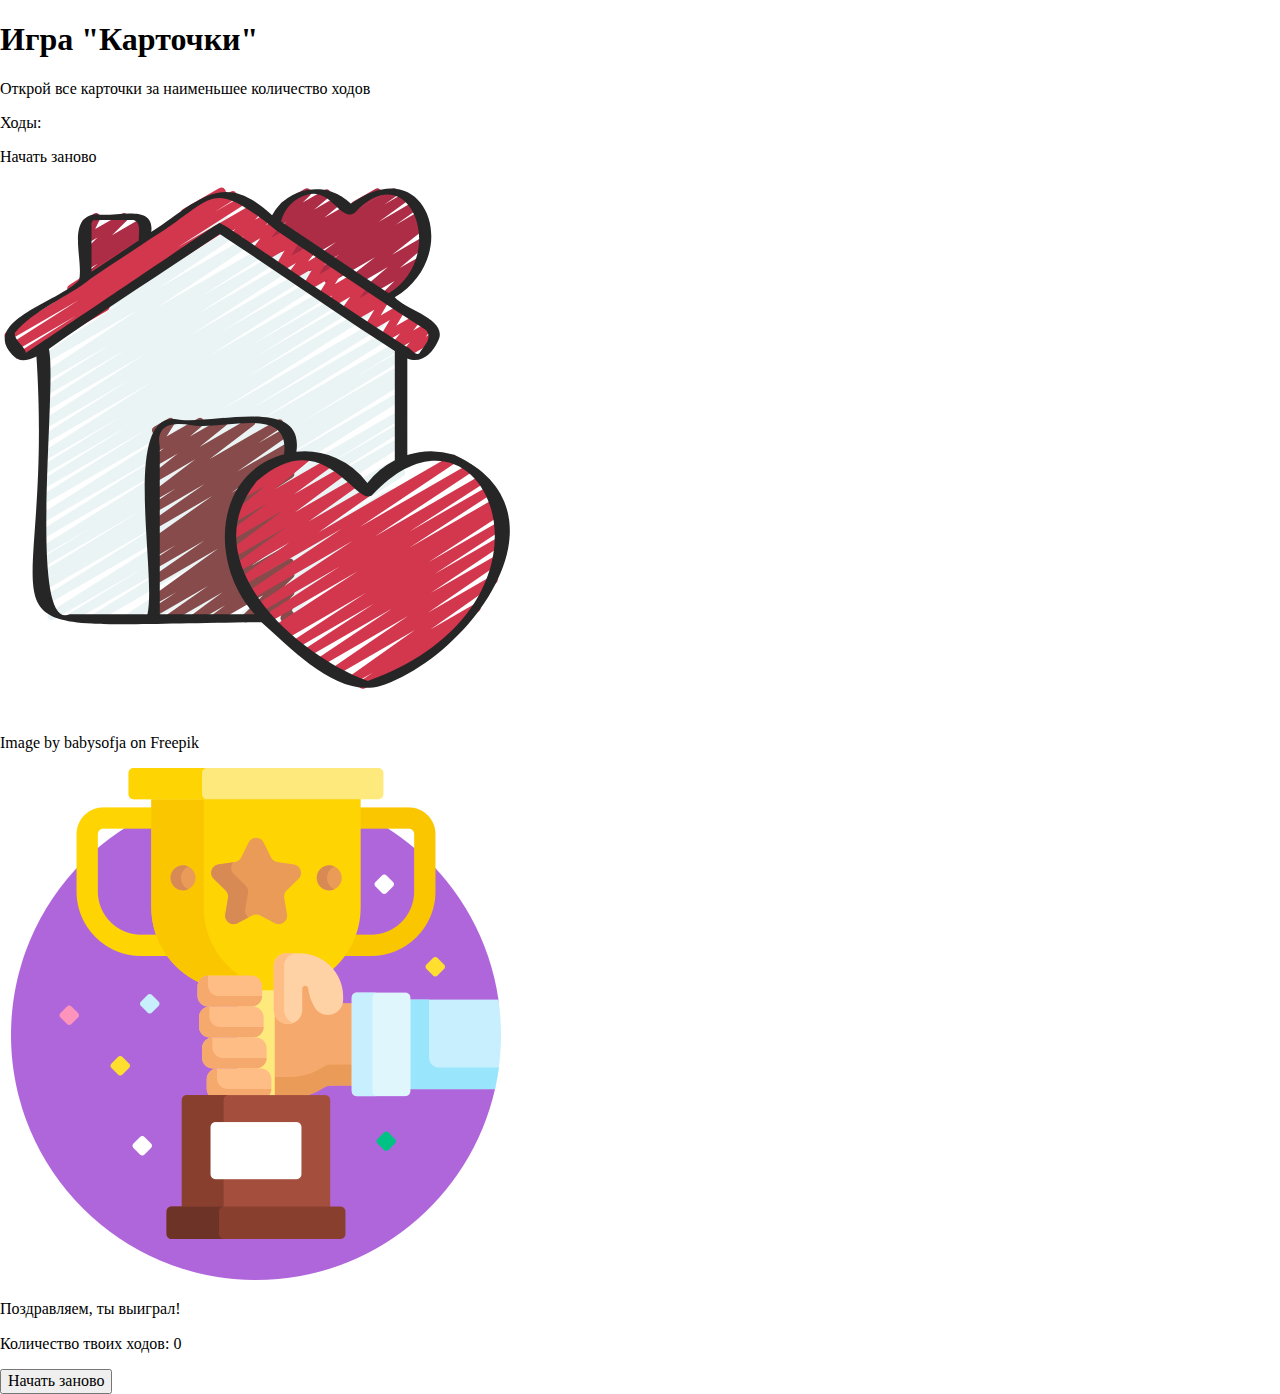
<file: index.html>
<!DOCTYPE html>
<html lang="en">
	<head>
		<meta charset="UTF-8" />
		<meta name="viewport" content="width=device-width, initial-scale=1.0" />
		<title>Memory Game</title>
		<link rel="stylesheet" href="assets/style/normalize.css" />
		<link rel="stylesheet" href="/assets/style/style.css" />
		<link rel="preconnect" href="https://fonts.googleapis.com" />
		<link rel="preconnect" href="https://fonts.gstatic.com" crossorigin />
		<link
			href="https://fonts.googleapis.com/css2?family=Balsamiq+Sans:wght@400;700&family=Poppins:wght@400;500;600;700&display=swap"
			rel="stylesheet"
		/>
	</head>
	<body>
		<div class="container">
			<div class="main">
				<h1>Игра "Карточки"</h1>
				<p class="open">Открой все карточки за наименьшее количество ходов</p>
				<div class="settings">
					<p class="hod">Ходы: <span id="counter"></span></p>
					<p class="return">Начать заново</p>
				</div>
				<div class="game">
					<div class="game-cards">
						<img src="/assets/images/happy-house.svg" alt="default-card" class="img-card" />
						<div class="default-card"></div>
						<img class="default-card" />
						<img class="default-card" />
						<img class="default-card" />
						<img class="default-card" />
						<img class="default-card" />
						<img class="default-card" />
						<img class="default-card" />
						<img class="default-card" />
						<img class="default-card" />
						<img class="default-card" />
						<img class="default-card" />
						<img class="default-card" />
						<img class="default-card" />
						<img class="default-card" />
					</div>
				</div>
				<p>Image by babysofja on Freepik</p>
			</div>
			<div class="overlay">
				<div class="congratulations">
					<img src="/assets/images/award.png" alt="" />
					<p>Поздравляем, ты выиграл!</p>
					<p>Количество твоих ходов: <span>0</span></p>
					<button class="start-again_btn">Начать заново</button>
				</div>
			</div>
		</div>
	</body>
</html>
</file>
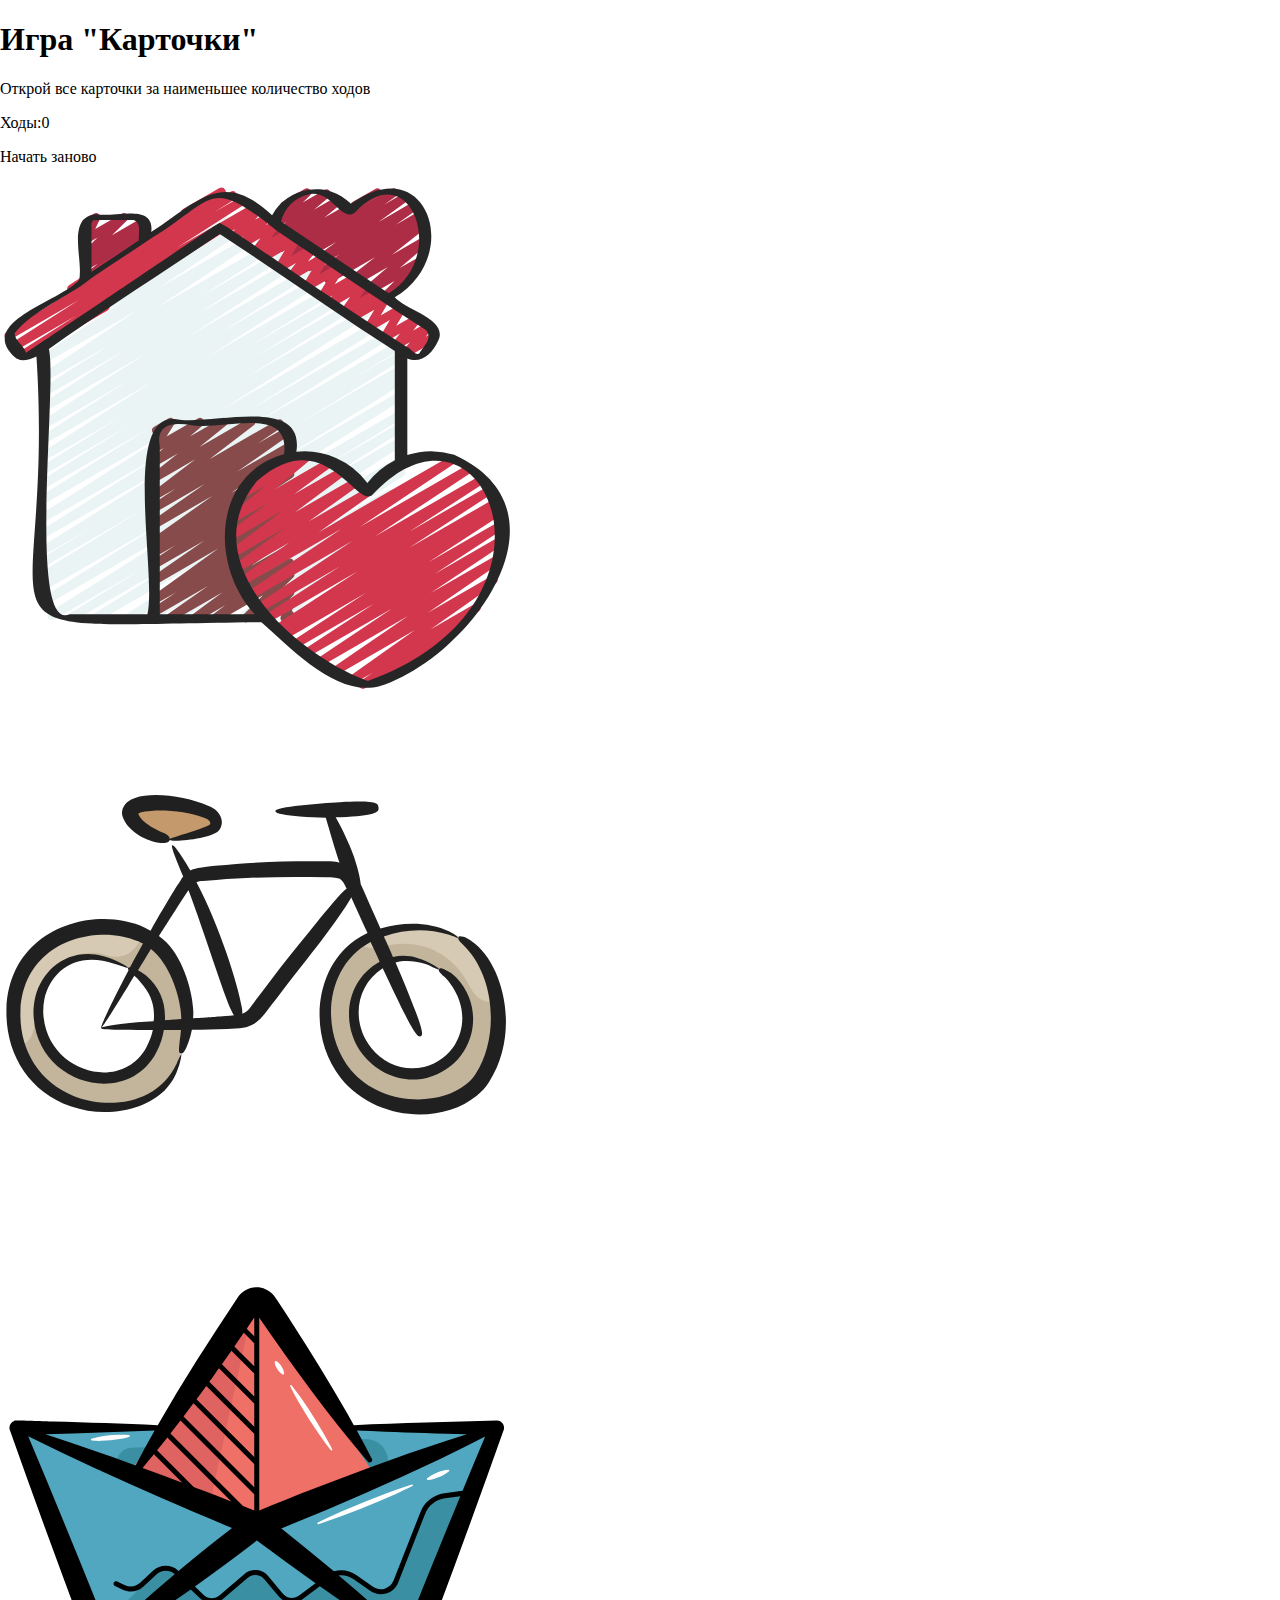
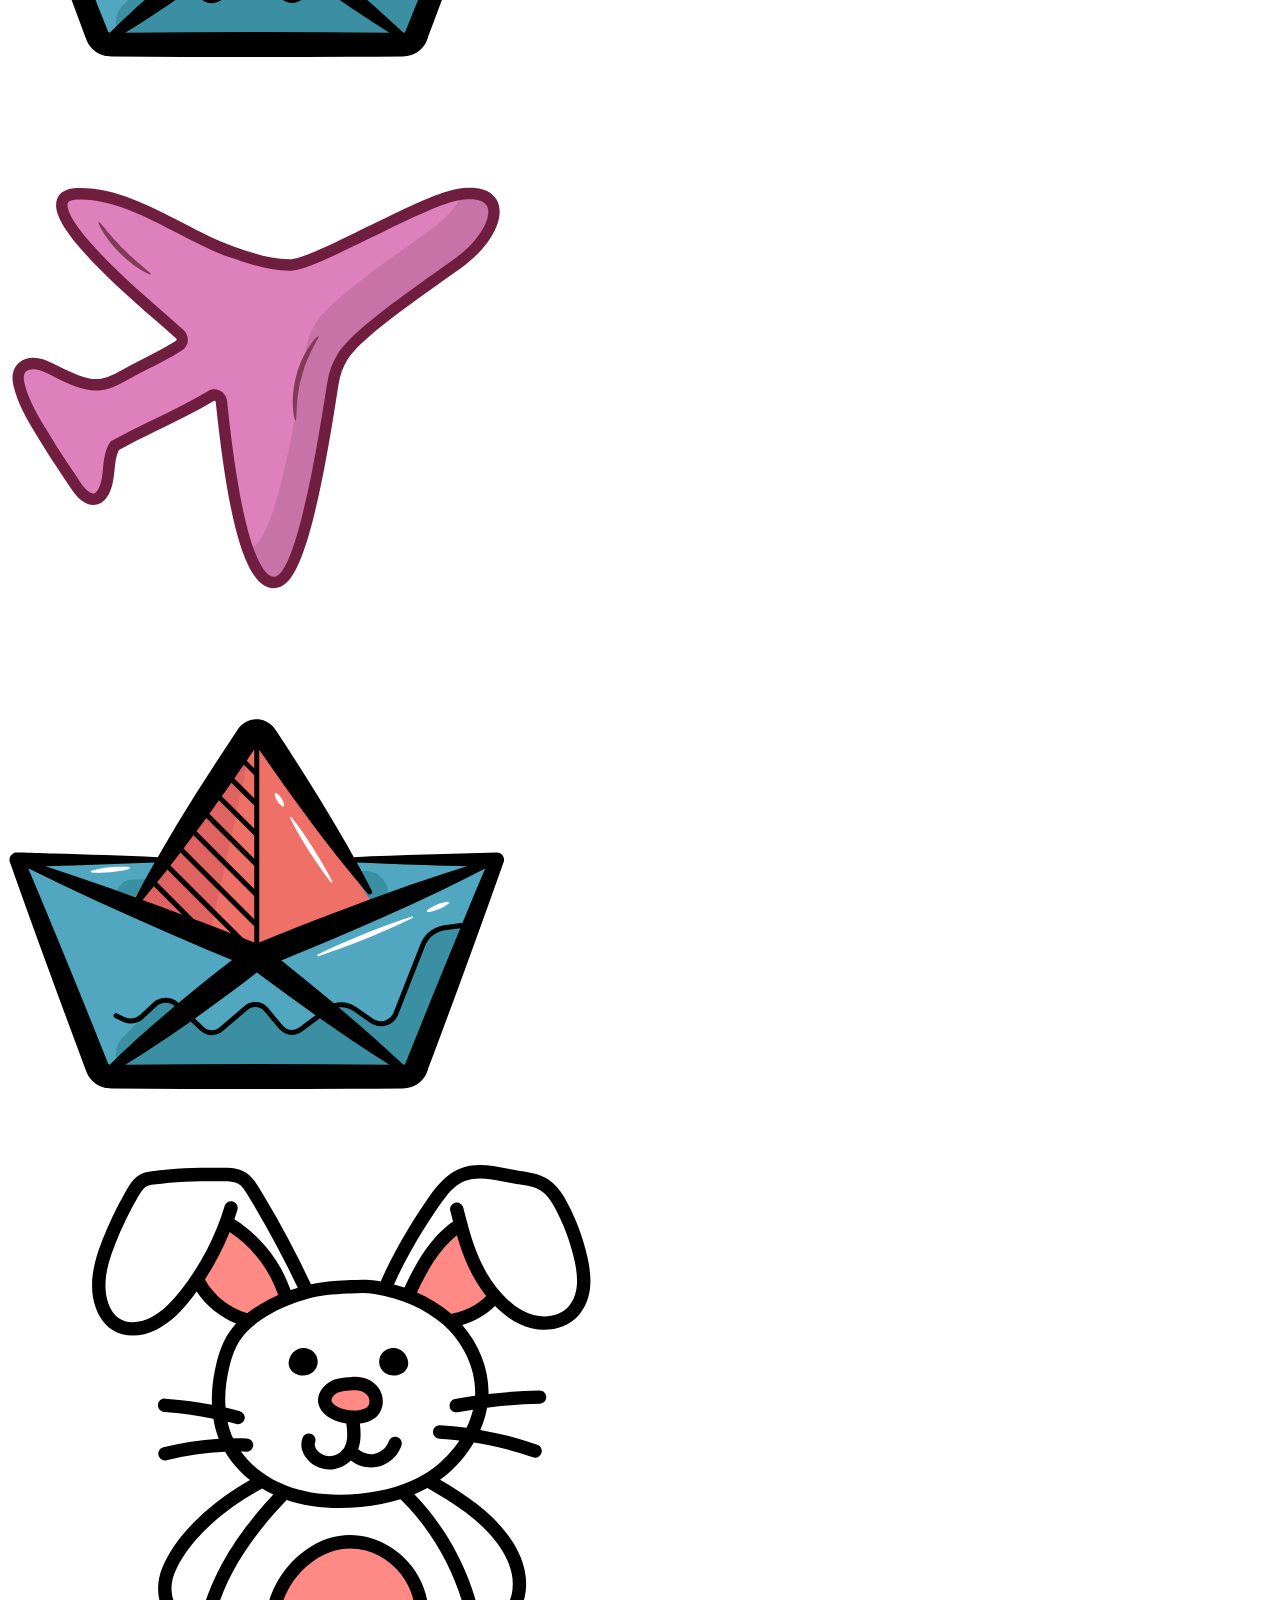
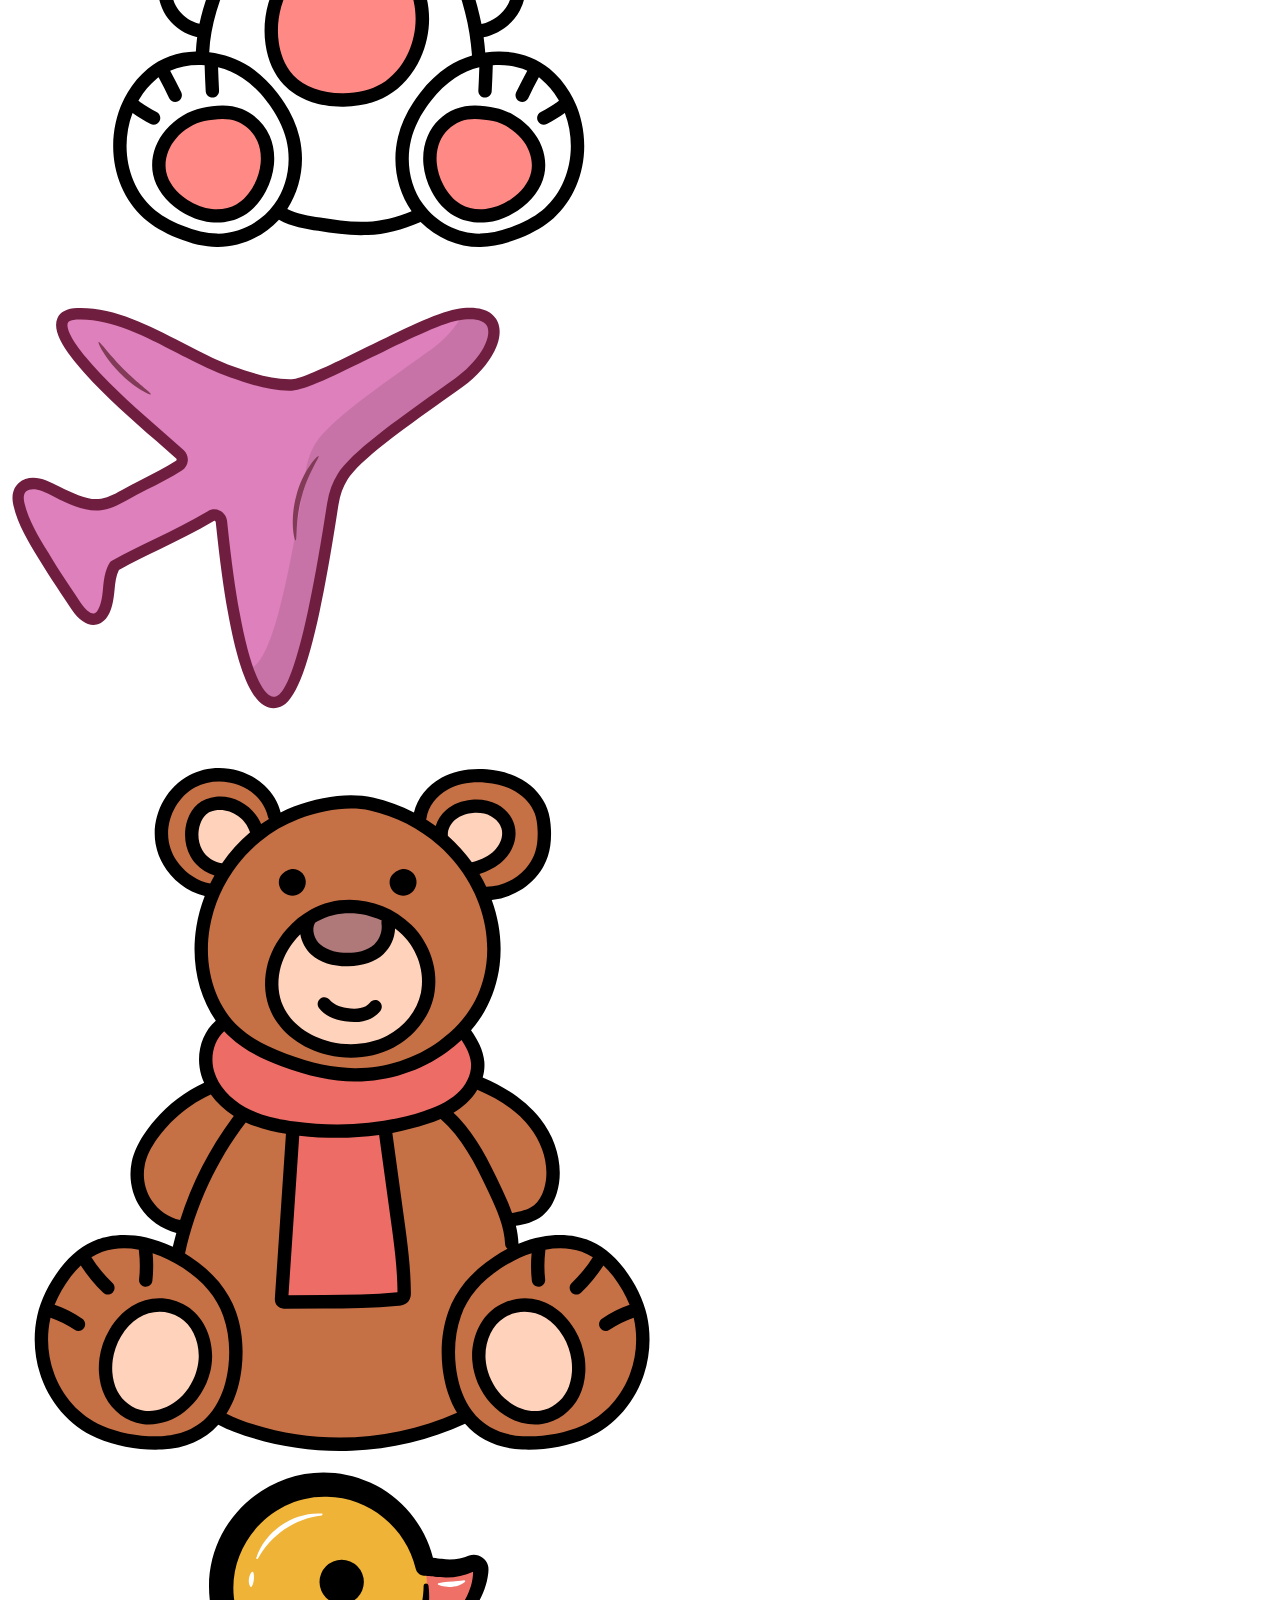
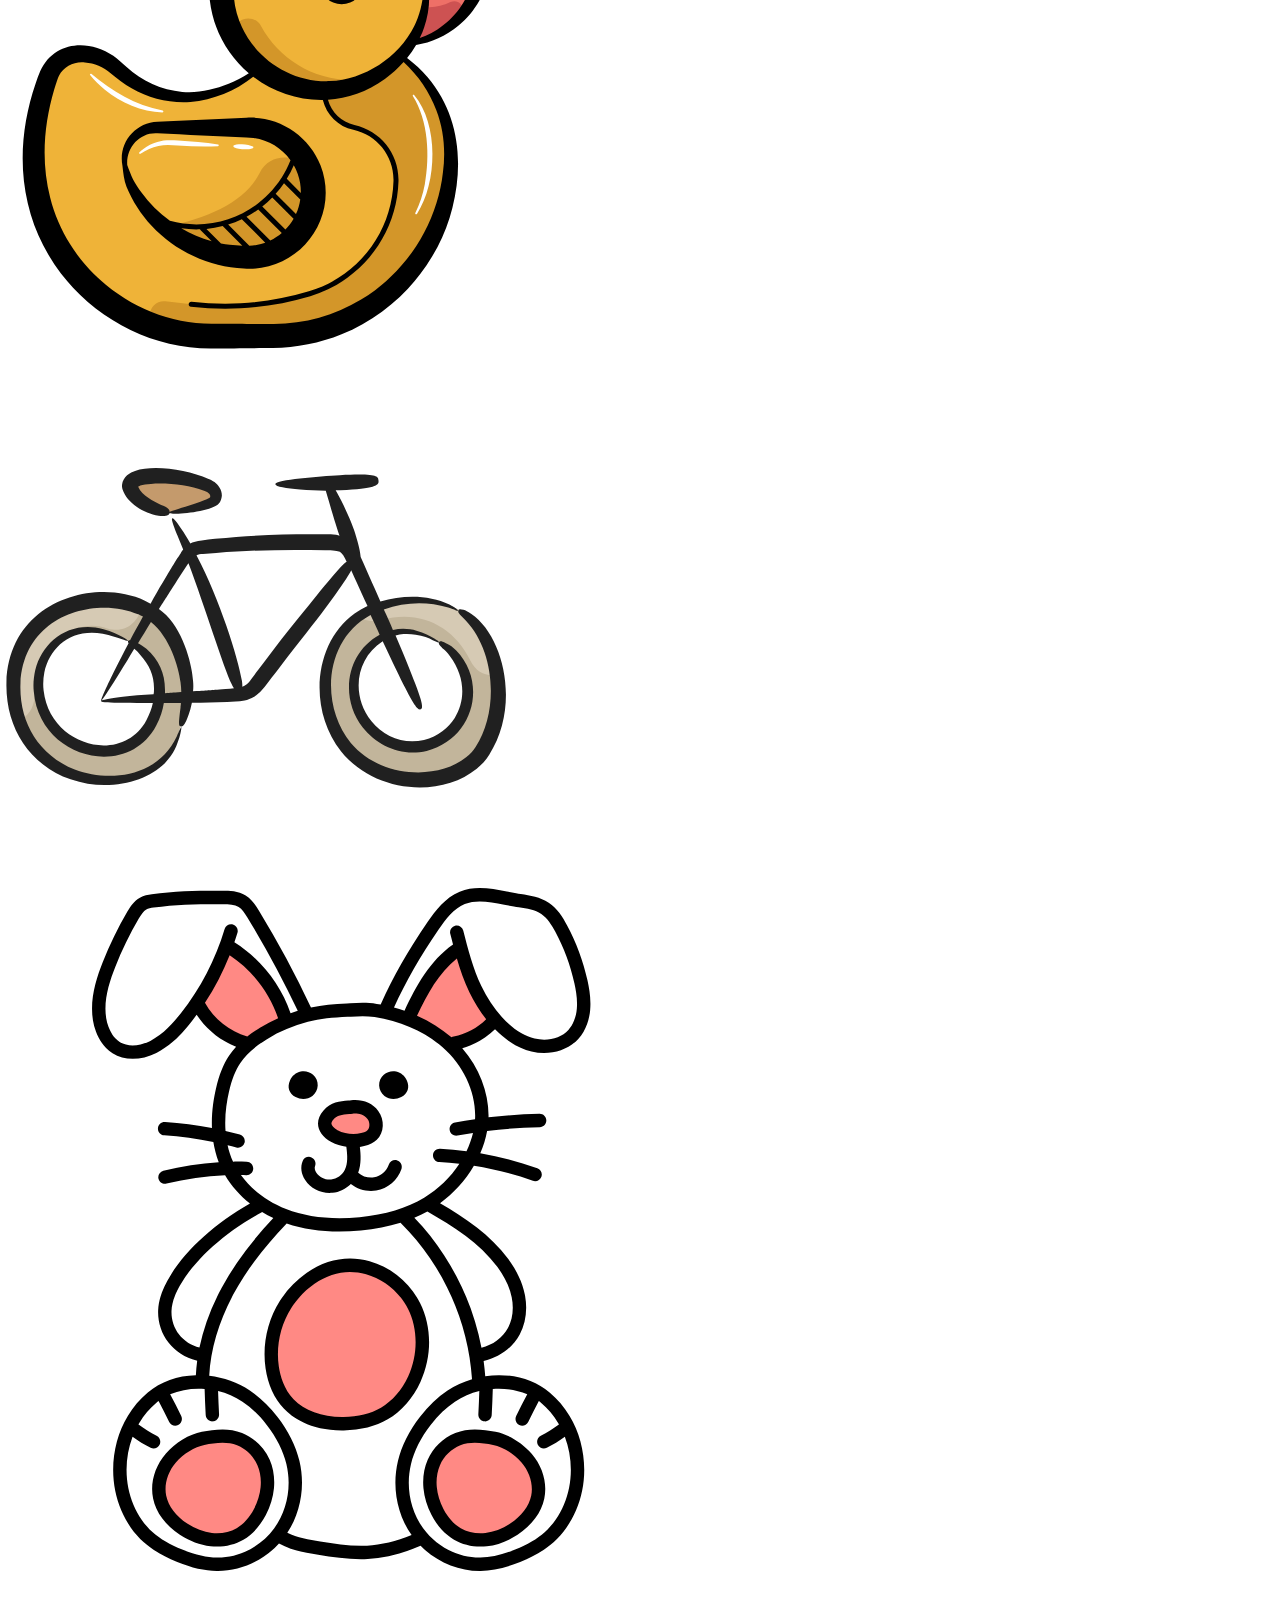
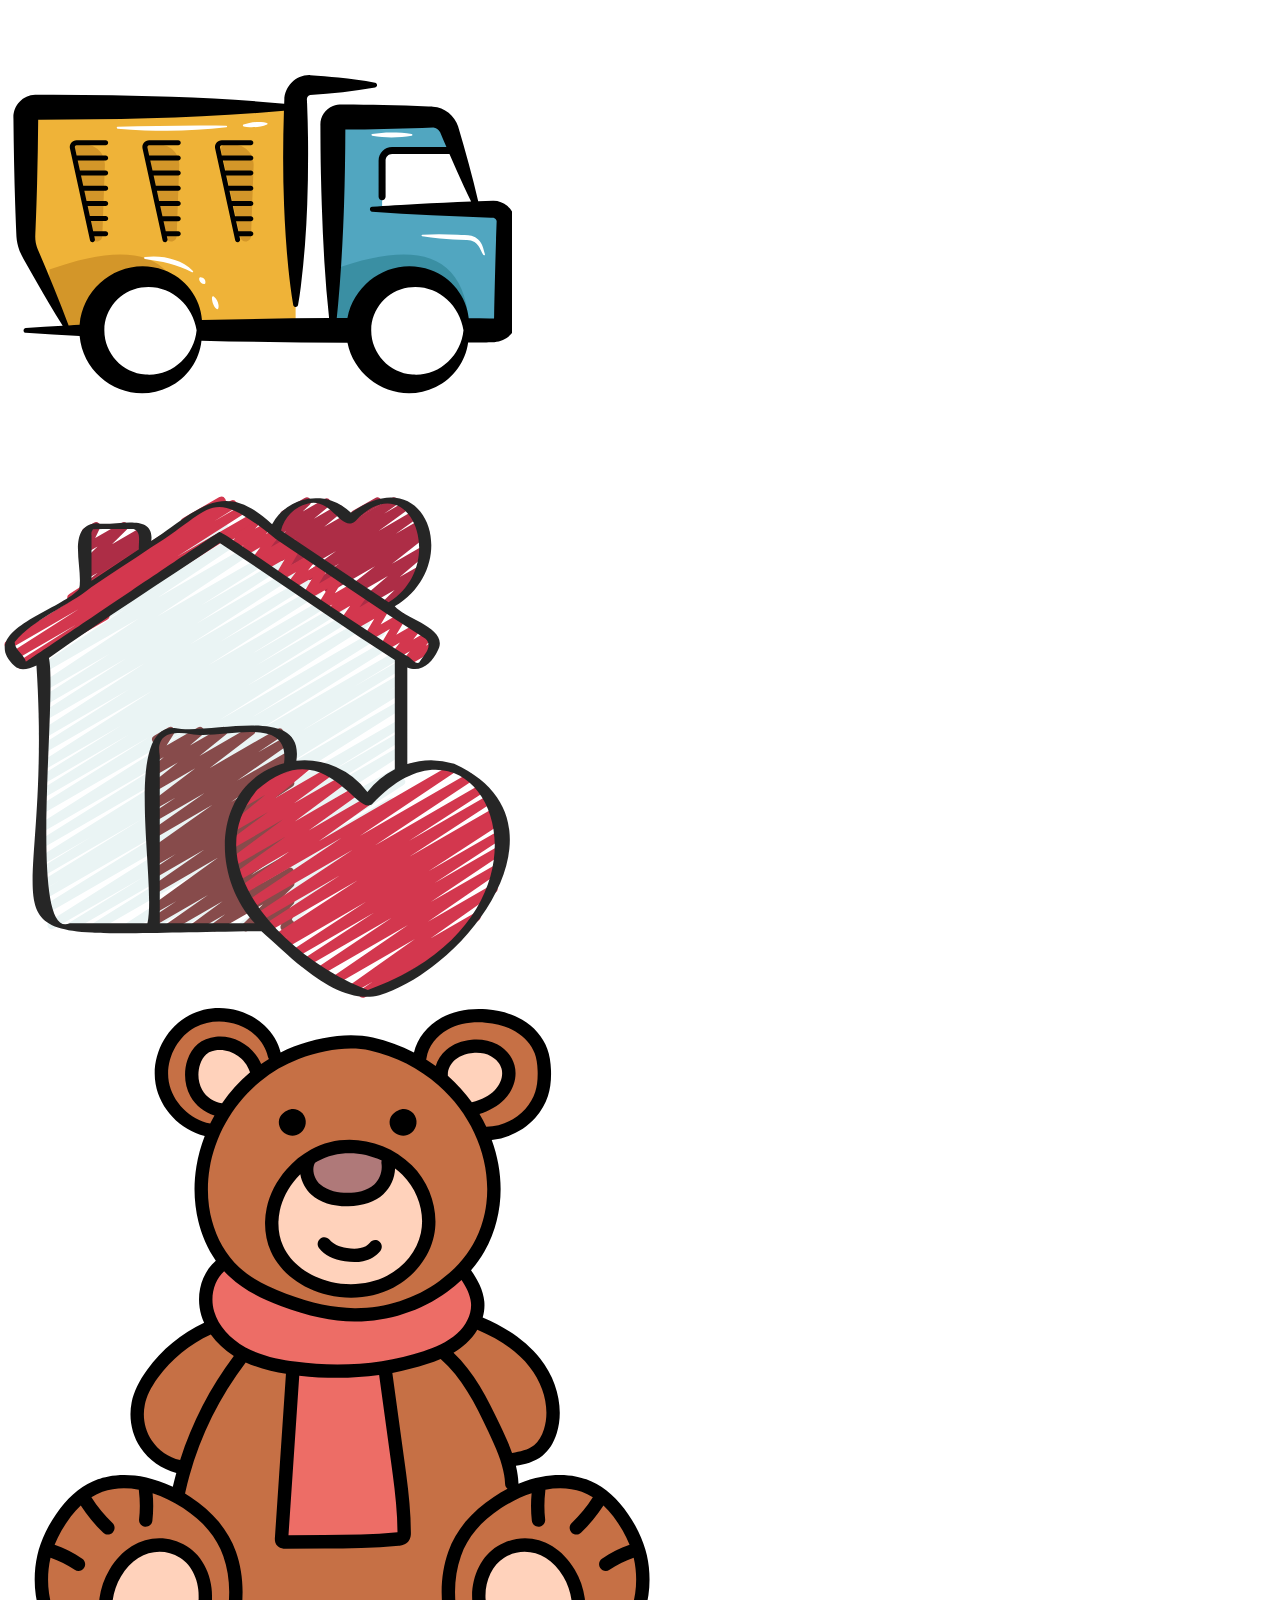
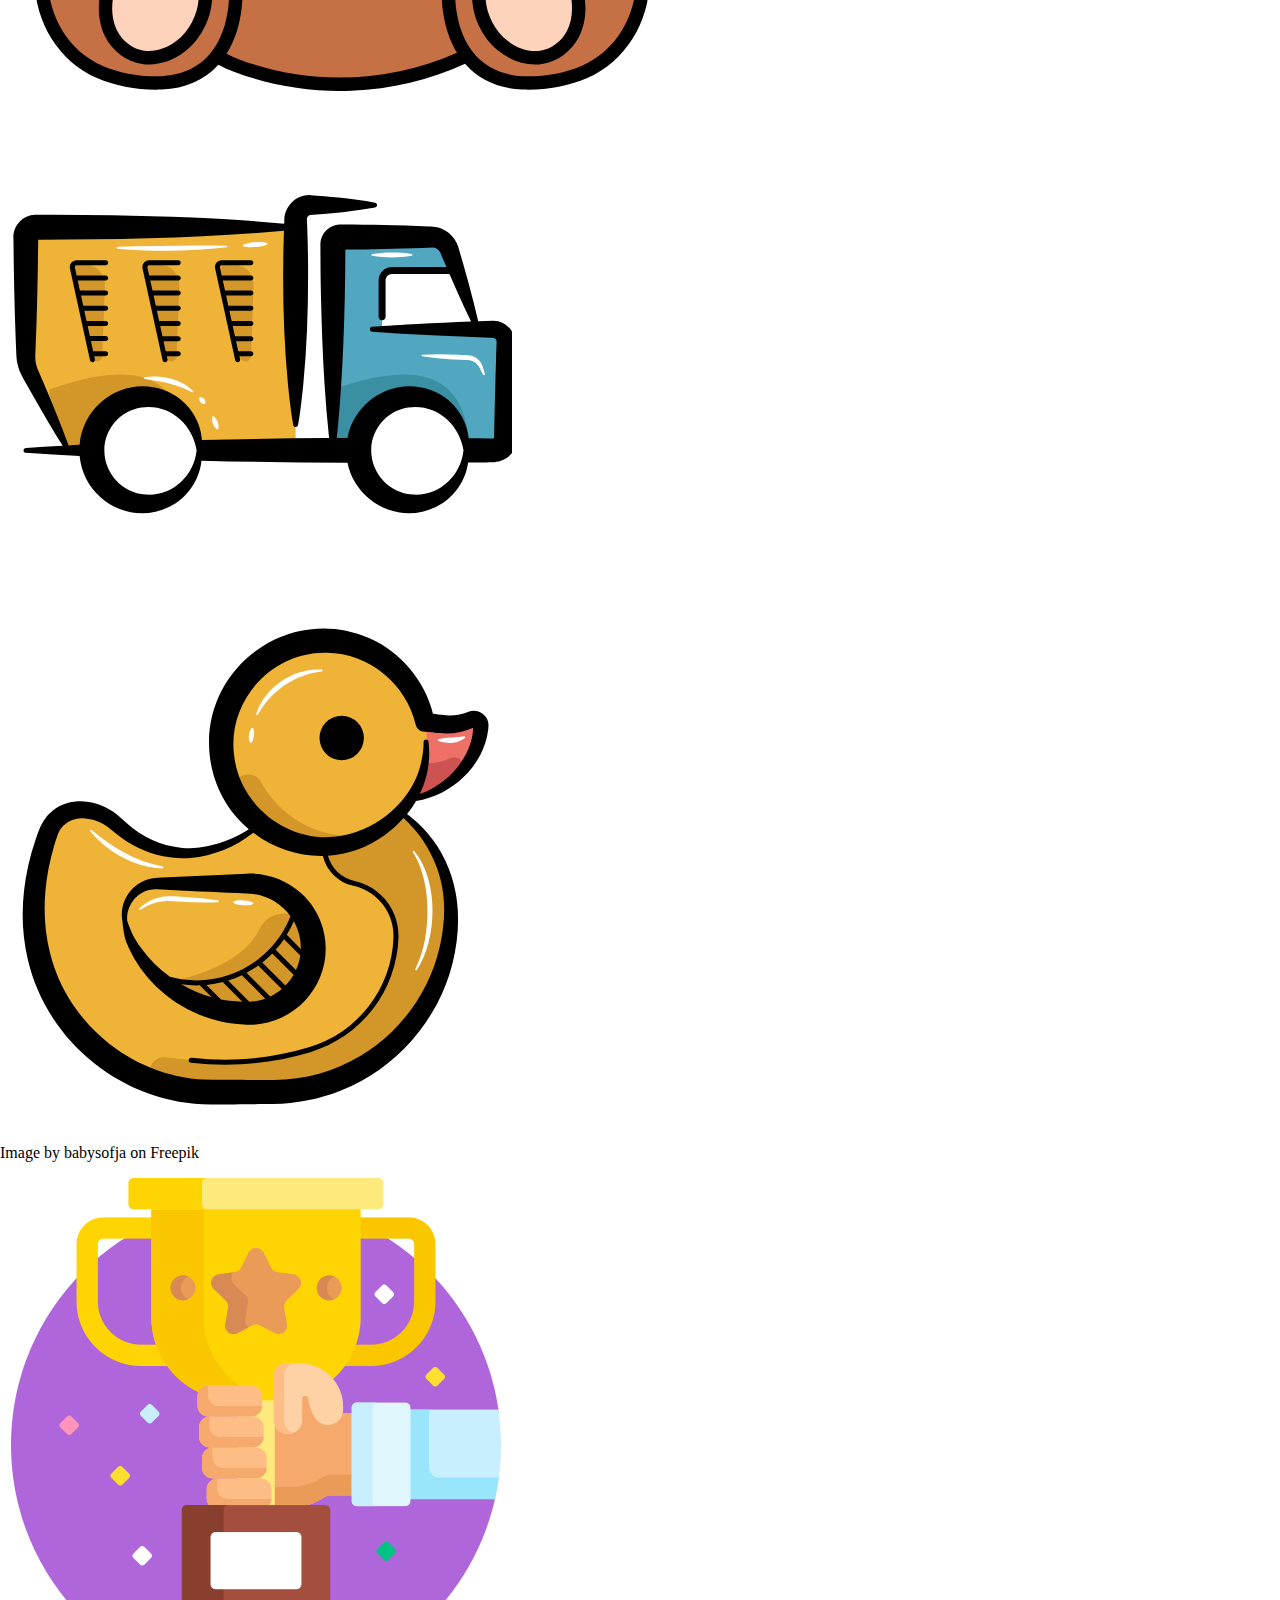
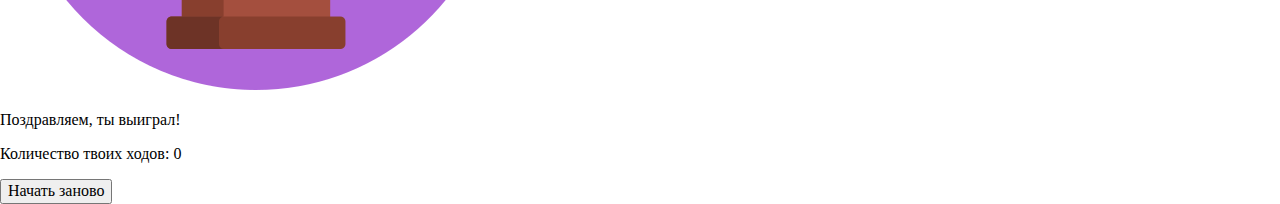
<file: index1.html>
<!DOCTYPE html>
<html lang="ru">
	<head>
		<meta charset="UTF-8" />
		<meta name="viewport" content="width=device-width, initial-scale=1.0" />
		<title>Memory Game</title>
		<link rel="stylesheet" href="assets/style/normalize.css" />
		<link rel="stylesheet" href="/assets/style/style.css" />
		<link rel="preconnect" href="https://fonts.googleapis.com" />
		<link rel="preconnect" href="https://fonts.gstatic.com" crossorigin />
		<link href="https://fonts.googleapis.com/css2?family=Balsamiq+Sans:wght@400;700&family=Poppins:wght@400;500;600;700&display=swap" rel="stylesheet"
		/>
	</head>

	<body>
		<div class="container">
			<div class="main">
				<h1>Игра "Карточки"</h1>
				<p class="open">Открой все карточки за наименьшее количество ходов</p>
				<div class="settings">
					<p class="hod">Ходы:<span id="counter">0</span></p>
					<p class="return">Начать заново</p>
				</div>
				<div class="game">
					<div class="game-cards" id="plate">
						
						<div class="default-card">
							<img class="default-img" src="assets/images/default-card.svg" onclick="myFunction(id)" id="0"/>
						</div>
						<div class="default-card">
							<img class="default-img" src="assets/images/default-card.svg" onclick="myFunction(id)" id="1"/>
						</div>
						<div class="default-card">
							<img class="default-img" src="assets/images/default-card.svg" onclick="myFunction(id)" id="2"/>
						</div>
						<div class="default-card">
							<img class="default-img" src="assets/images/default-card.svg" onclick="myFunction(id)" id="3"/>
						</div>
						<div class="default-card">
							<img class="default-img" src="assets/images/default-card.svg" onclick="myFunction(id)" id="4"/>
						</div>
						<div class="default-card">
							<img class="default-img" src="assets/images/default-card.svg" onclick="myFunction(id)" id="5"/>
						</div>
						<div class="default-card">
							<img class="default-img" src="assets/images/default-card.svg" onclick="myFunction(id)" id="6"/>
						</div>
						<div class="default-card">
							<img class="default-img" src="assets/images/default-card.svg" onclick="myFunction(id)" id="7"/>
						</div>
						<div class="default-card">
							<img class="default-img" src="assets/images/default-card.svg" onclick="myFunction(id)" id="8"/>
						</div>
						<div class="default-card">
							<img class="default-img" src="assets/images/default-card.svg" onclick="myFunction(id)" id="9"/>
						</div>
						<div class="default-card">
							<img class="default-img" src="assets/images/default-card.svg" onclick="myFunction(id)" id="10"/>
						</div>
						<div class="default-card">
							<img class="default-img" src="assets/images/default-card.svg" onclick="myFunction(id)" id="11"/>
						</div>
						<div class="default-card">
							<img class="default-img" src="assets/images/default-card.svg" onclick="myFunction(id)" id="12"/>
						</div>
						<div class="default-card">
							<img class="default-img" src="assets/images/default-card.svg" onclick="myFunction(id)" id="13"/>
						</div>
						<div class="default-card">
							<img class="default-img" src="assets/images/default-card.svg" onclick="myFunction(id)" id="14"/>
						</div>
						<div class="default-card">
							<img class="default-img" src="assets/images/default-card.svg" onclick="myFunction(id)" id="15"/>
						</div>
					</div>
				</div>
				
				<p class="freep">Image by babysofja on Freepik</p>
			</div>
			<div class="overlay">
				<div class="congratulations">
					<img src="/assets/images/award.png" alt="" />
					<p>Поздравляем, ты выиграл!</p>
					<p>Количество твоих ходов: <span>0</span></p>
					<button class="start-again_btn">Начать заново</button>
				</div>
			</div>
		</div>
		<script src="index1.js"></script>
	</body>
</html>
</file>
<file: assets/style/style.css>
body {
	margin: 0;
}
</file>
